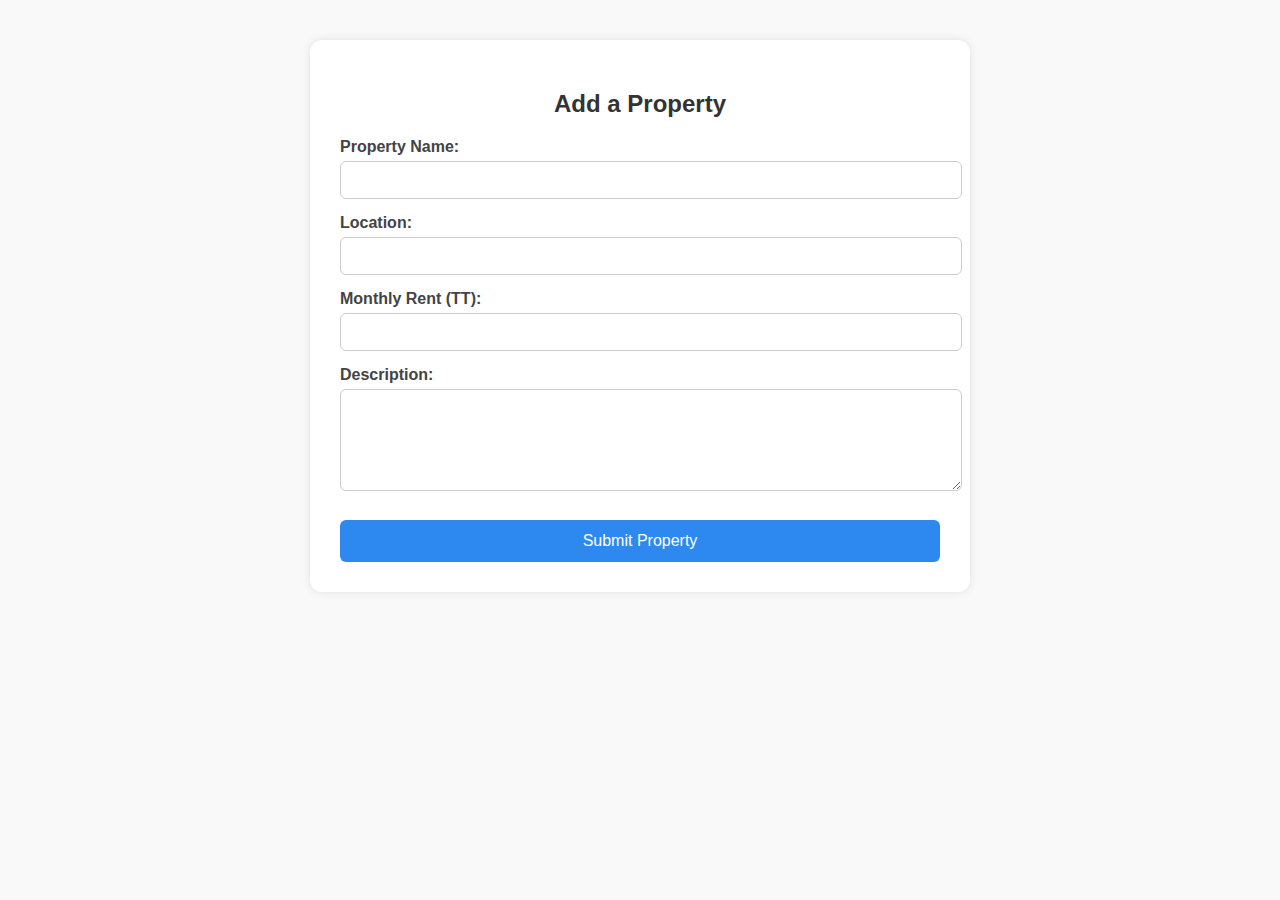
<file: App/templates/addproperty1.html>
<!DOCTYPE html>
<html lang="en">
<head>
  <meta charset="UTF-8" />
  <meta name="viewport" content="width=device-width, initial-scale=1.0"/>
  <title>Add Property - Apartment Rating</title>
  <style>
    body {
      font-family: 'Segoe UI', sans-serif;
      background: #f9f9f9;
      margin: 0;
      padding: 0;
    }

    .container {
      width: 90%;
      max-width: 600px;
      margin: 40px auto;
      padding: 30px;
      background-color: #ffffff;
      box-shadow: 0 0 10px rgba(0,0,0,0.1);
      border-radius: 12px;
    }

    h2 {
      text-align: center;
      color: #333;
      margin-bottom: 20px;
    }

    label {
      display: block;
      margin-top: 15px;
      font-weight: 600;
      color: #444;
    }

    input[type="text"],
    input[type="number"],
    textarea {
      width: 100%;
      padding: 10px;
      margin-top: 5px;
      border: 1px solid #ccc;
      border-radius: 6px;
      font-size: 14px;
    }

    textarea {
      resize: vertical;
    }

    button {
      margin-top: 25px;
      width: 100%;
      padding: 12px;
      background-color: #2d89ef;
      color: white;
      font-size: 16px;
      border: none;
      border-radius: 6px;
      cursor: pointer;
      transition: background-color 0.3s ease;
    }

    button:hover {
      background-color: #1b6ac9;
    }

    .success {
      text-align: center;
      color: green;
      margin-top: 15px;
    }
  </style>
</head>
<body>
  <div class="container">
    <h2>Add a Property</h2>
    <!-- In Flask: method="POST" and action="/add-property" -->
    <form method="POST">
      <label for="property_name">Property Name:</label>
      <input type="text" id="property_name" name="property_name" required>

      <label for="location">Location:</label>
      <input type="text" id="location" name="location" required>

      <label for="price">Monthly Rent (TT):</label>
      <input type="number" id="price" name="price" required>

      <label for="description">Description:</label>
      <textarea id="description" name="description" rows="5" required></textarea>

      <button type="submit">Submit Property</button>
    </form>

   

  </div>
</body>
</html>
</file>
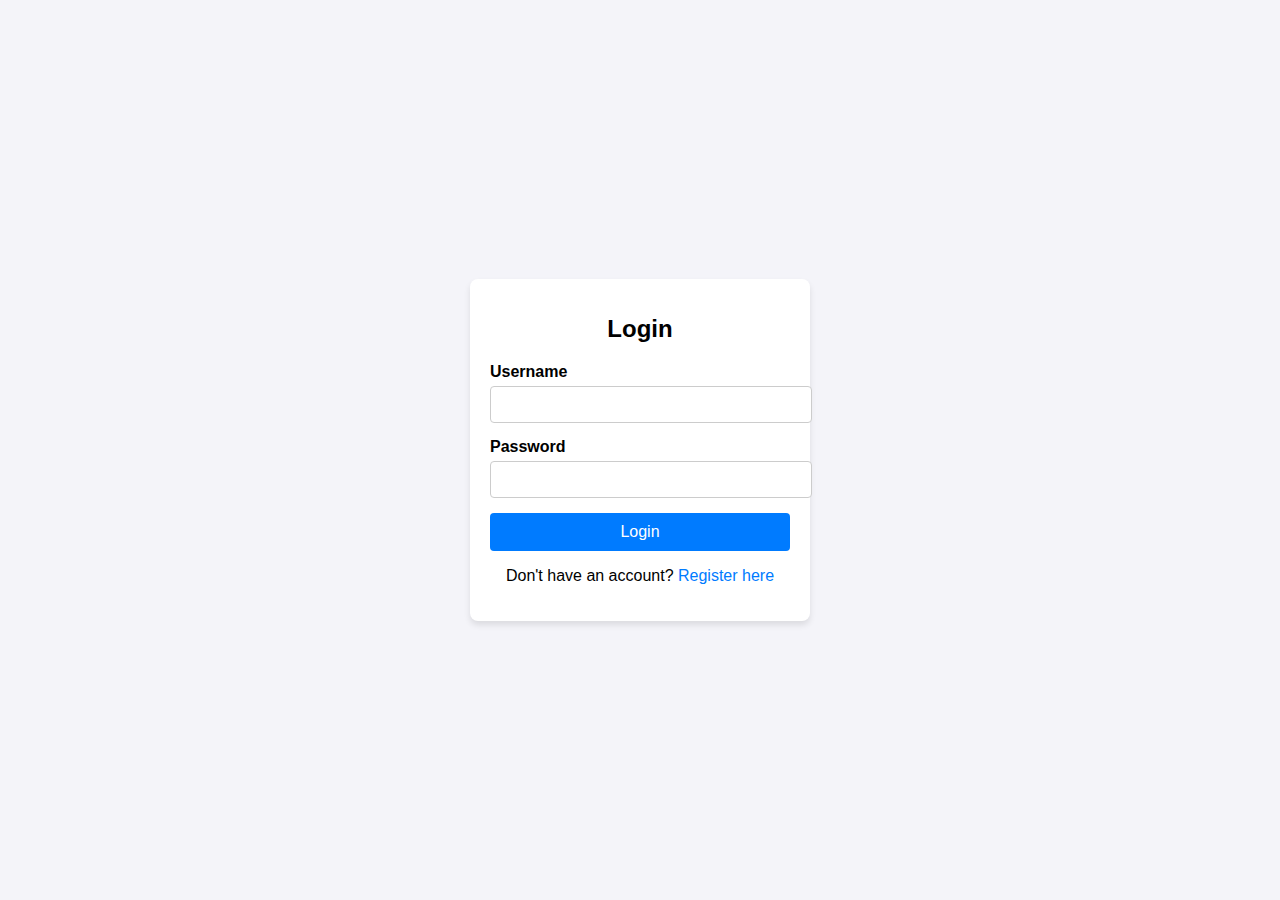
<file: App/templates/login.html>
<!DOCTYPE html>
<html lang="en">
<head>
  <meta charset="UTF-8">
  <meta name="viewport" content="width=device-width, initial-scale=1.0">
  <title>Login</title>
  <style>
    body {
      font-family: Arial, sans-serif;
      background-color: #f4f4f9;
      display: flex;
      justify-content: center;
      align-items: center;
      height: 100vh;
      margin: 0;
    }
    .login-container {
      background: #ffffff;
      padding: 20px;
      border-radius: 8px;
      box-shadow: 0 4px 6px rgba(0, 0, 0, 0.1);
      width: 300px;
    }
    .login-container h1 {
      text-align: center;
      margin-bottom: 20px;
      font-size: 24px;
    }
    .form-group {
      margin-bottom: 15px;
    }
    .form-group label {
      display: block;
      margin-bottom: 5px;
      font-weight: bold;
    }
    .form-group input {
      width: 100%;
      padding: 10px;
      border: 1px solid #ccc;
      border-radius: 4px;
    }
    .form-group button {
      width: 100%;
      padding: 10px;
      background-color: #007bff;
      color: white;
      border: none;
      border-radius: 4px;
      cursor: pointer;
      font-size: 16px;
    }
    .form-group button:hover {
      background-color: #0056b3;
    }
    .register-link {
      text-align: center;
      margin-top: 10px;
    }
    .register-link a {
      color: #007bff;
      text-decoration: none;
    }
    .register-link a:hover {
      text-decoration: underline;
    }
  </style>
</head>
<body>
  <div class="login-container">
    <h1>Login</h1>
    <form action="/login" method="POST">
      <div class="form-group">
        <label for="username">Username</label>
        <input type="text" id="username" name="username" required>
      </div>
      <div class="form-group">
        <label for="password">Password</label>
        <input type="password" id="password" name="password" required>
      </div>
      <div class="form-group">
        <button type="submit">Login</button>
      </div>
    </form>
    <div class="register-link">
      <p>Don't have an account? <a href="/register">Register here</a></p>
    </div>
  </div>
</body>
</html>
</file>
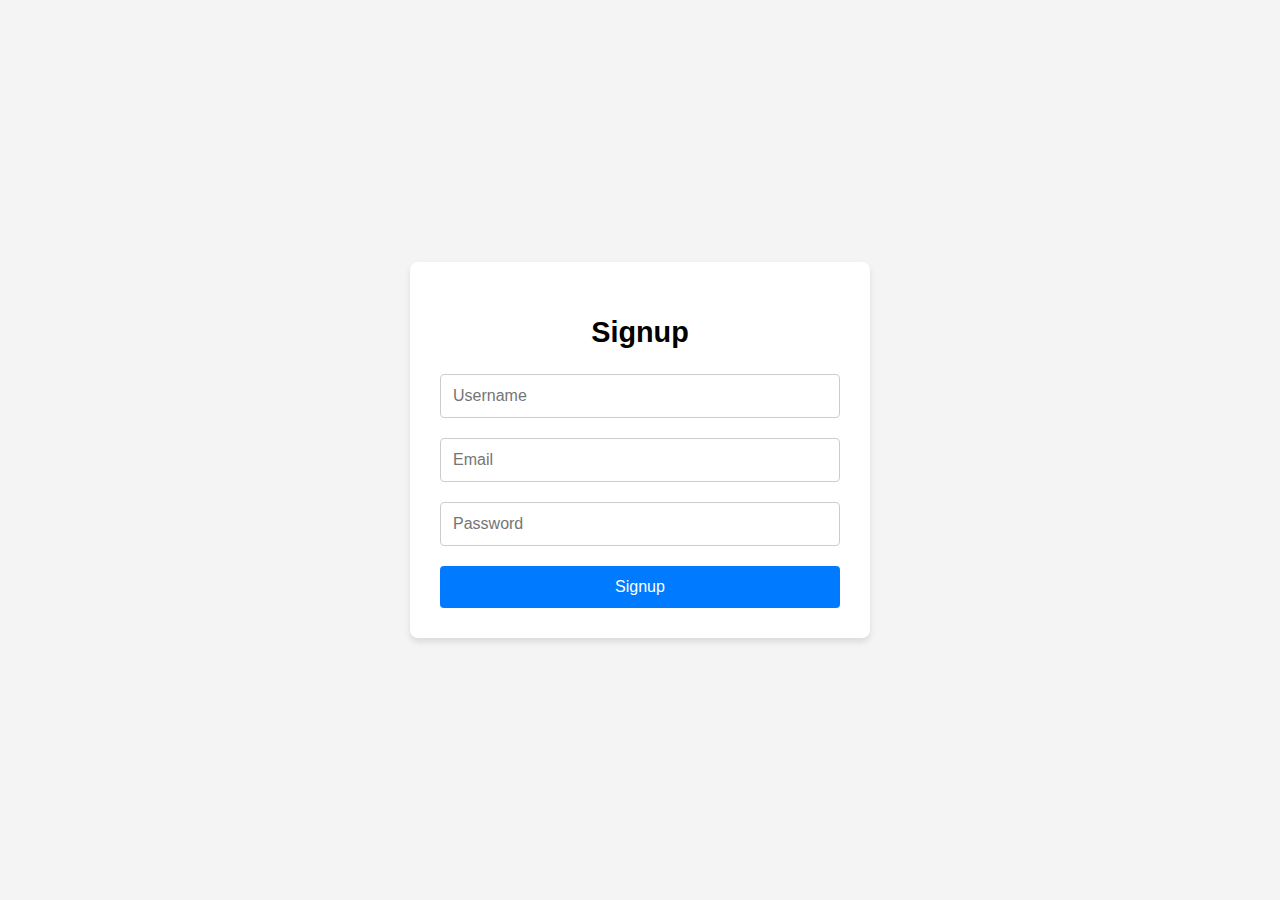
<file: App/templates/signup.html>
<!DOCTYPE html>
<html lang="en">
<head>
  <meta charset="UTF-8">
  <meta name="viewport" content="width=device-width, initial-scale=1.0">
  <title>Signup</title>
  <style>
    body {
      font-family: Arial, sans-serif;
      margin: 0;
      padding: 0;
      display: flex;
      justify-content: center;
      align-items: center;
      height: 100vh;
      background-color: #f4f4f4;
    }
    .signup-container {
      background: #fff;
      padding: 30px;
      border-radius: 8px;
      box-shadow: 0 4px 6px rgba(0, 0, 0, 0.1);
      width: 400px; 
    }
    .signup-container h2 {
      margin-bottom: 25px;
      text-align: center;
      font-size: 1.8rem; 
    }
    .signup-container form {
      display: flex;
      flex-direction: column;
    }
    .signup-container input {
      margin-bottom: 20px;
      padding: 12px;
      font-size: 1rem; 
      border: 1px solid #ccc;
      border-radius: 4px;
    }
    .signup-container button {
      padding: 12px;
      font-size: 1rem; 
      background-color: #007BFF;
      color: white;
      border: none;
      border-radius: 4px;
      cursor: pointer;
    }
    .signup-container button:hover {
      background-color: #0056b3;
    }
  </style>
</head>
<body>
  <div class="signup-container">
    <h2>Signup</h2>
    <form action="/signup" method="POST">
      <input type="text" name="username" placeholder="Username" required>
      <input type="email" name="email" placeholder="Email" required>
      <input type="password" name="password" placeholder="Password" required>
      <button type="submit">Signup</button>
    </form>
  </div>
</body>
</html>
</file>
